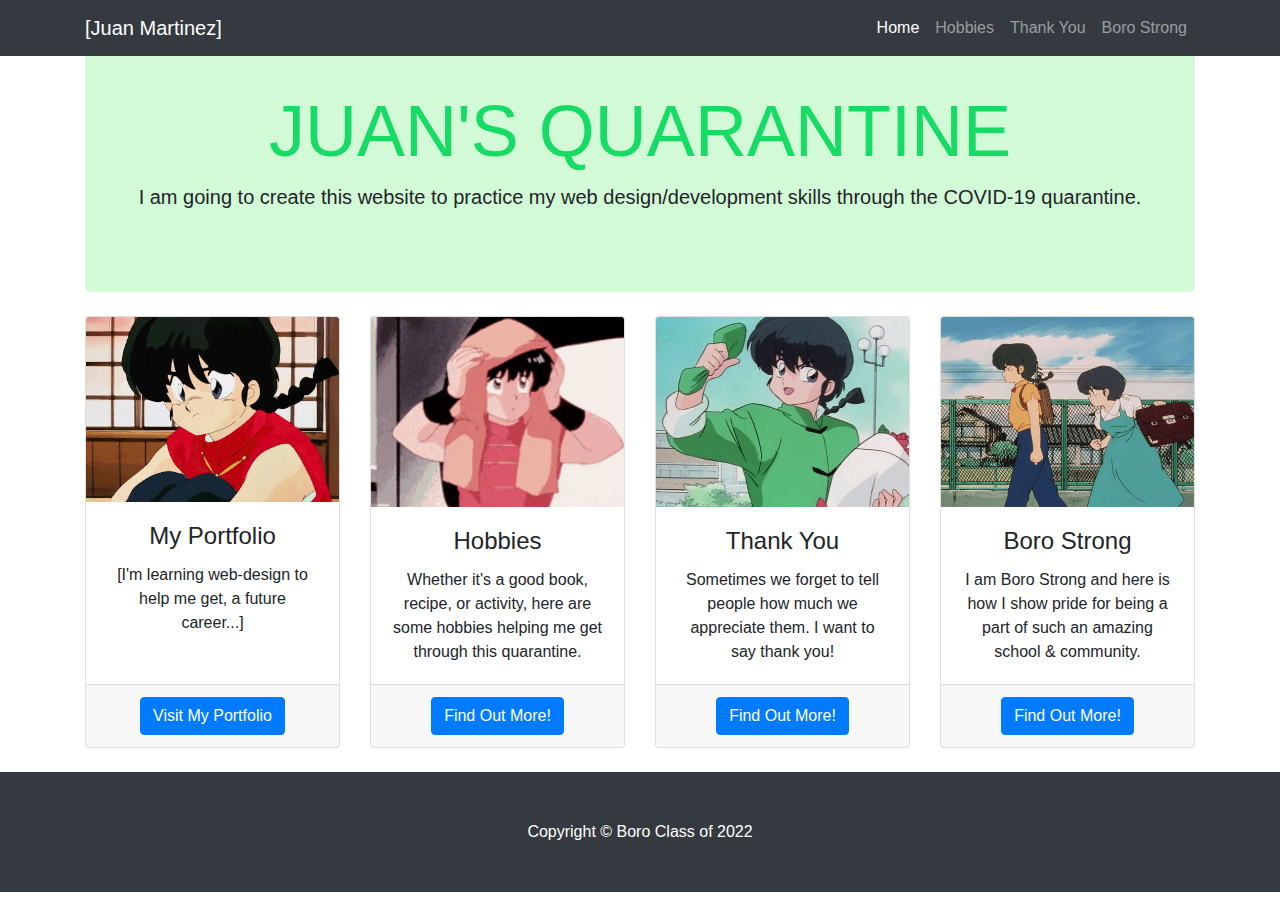
<file: index.html>
<!doctype html>
<html lang="en">
  <head>
    <!-- Required meta tags -->
    <meta charset="utf-8">
    <meta name="viewport" content="width=device-width, initial-scale=1, shrink-to-fit=no">

    <!-- Bootstrap CSS -->
    <link rel="stylesheet" href="https://stackpath.bootstrapcdn.com/bootstrap/4.4.1/css/bootstrap.min.css" integrity="sha384-Vkoo8x4CGsO3+Hhxv8T/Q5PaXtkKtu6ug5TOeNV6gBiFeWPGFN9MuhOf23Q9Ifjh" crossorigin="anonymous">
    <!-- Animate CSS -->
    <link rel="stylesheet" href="css/animate.css">
    <!-- MY STYLES -->
    <link rel="stylesheet" href="css/master.css">
    <title>Quarantine Site</title>
  </head>
  <body>

    <!-- Navigation -->
    <nav class="navbar navbar-expand-lg navbar-dark bg-dark fixed-top">
      <div class="container">
        <a class="navbar-brand animated infinite jello" href="#">[Juan Martinez]</a>
        <button class="navbar-toggler" type="button" data-toggle="collapse" data-target="#navbarResponsive" aria-controls="navbarResponsive" aria-expanded="false" aria-label="Toggle navigation">
          <span class="navbar-toggler-icon"></span>
        </button>
        <div class="collapse navbar-collapse" id="navbarResponsive">
          <ul class="navbar-nav ml-auto">
            <li class="nav-item active">
              <a class="nav-link" href="#">Home
                <span class="sr-only">(current)</span>
              </a>
            </li>
            <li class="nav-item">
              <a class="nav-link" href="hobbies.html"target="_blank">Hobbies</a>
            </li>
            <li class="nav-item">
              <a class="nav-link" href="thanks.html"target="_blank">Thank You</a>
            </li>
            <li class="nav-item">
              <a class="nav-link" href="boro.html"target="_blank">Boro Strong</a>
            </li>
          </ul>
        </div>
      </div>
    </nav>

    <!-- Page Content -->
    <div class="container">

      <!-- Jumbotron Header -->
      <header class="jumbotron my-4 text-center">
        <h1 class="title display-3 animated bounce infinite">JUAN'S QUARANTINE</h1>
        <p class="lead">I am going to create this website to practice my web design/development skills through the COVID-19 quarantine.</p>
      </header>

      <!-- Page Features -->
      <div class="row text-center animated zoomInDown">

        <div class="col-lg-3 col-md-6 mb-4">
          <div class="card h-100">
            <img class="card-img-top" src="img/ranma.webp" alt="">
            <div class="card-body">
              <h4 class="card-title">My Portfolio</h4>
              <p class="card-text">[I'm learning web-design to help me get, a future career...]</p>
            </div>
            <div class="card-footer">
              <a href="https://jpablo18.github.io/jpablo18.io/" class="btn btn-primary" target="_blank">Visit My Portfolio</a>
            </div>
          </div>
        </div>

        <div class="col-lg-3 col-md-6 mb-4">
          <div class="card h-100">
            <img class="card-img-top" src="img/tenor.gif" alt="">
            <div class="card-body">
              <h4 class="card-title">Hobbies</h4>
              <p class="card-text">Whether it's a good book, recipe, or activity, here are some hobbies helping me get through this quarantine.</p>
            </div>
            <div class="card-footer">
              <a href="hobbies.html" target="_blank" class="btn btn-primary">Find Out More!</a>
            </div>
          </div>
        </div>

        <div class="col-lg-3 col-md-6 mb-4">
          <div class="card h-100">
            <img class="card-img-top" src="img/thanks.gif" alt="">
            <div class="card-body">
              <h4 class="card-title">Thank You</h4>
              <p class="card-text">Sometimes we forget to tell people how much we appreciate them. I want to say thank you!</p>
            </div>
            <div class="card-footer">
              <a href="thanks.html"target="_blank" class="btn btn-primary">Find Out More!</a>
            </div>
          </div>
        </div>

        <div class="col-lg-3 col-md-6 mb-4">
          <div class="card h-100">
            <img class="card-img-top" src="img/original.gif" alt="">
            <div class="card-body">
              <h4 class="card-title">Boro Strong</h4>
              <p class="card-text">I am Boro Strong and here is how I show pride for being a part of such an amazing school & community.</p>
            </div>
            <div class="card-footer">
              <a href="boro.html"target="_blank" class="btn btn-primary">Find Out More!</a>
            </div>
          </div>
        </div>

      </div>
      <!-- /.row -->

    </div>
    <!-- /.container -->

    <!-- Footer -->
    <footer class="py-5 bg-dark">
      <div class="container">
        <p class="m-0 text-center text-white">Copyright &copy; Boro Class of 2022</p>
      </div>
      <!-- /.container -->
    </footer>

    <!-- Optional JavaScript -->
    <!-- jQuery first, then Popper.js, then Bootstrap JS -->
    <script src="https://code.jquery.com/jquery-3.4.1.slim.min.js" integrity="sha384-J6qa4849blE2+poT4WnyKhv5vZF5SrPo0iEjwBvKU7imGFAV0wwj1yYfoRSJoZ+n" crossorigin="anonymous"></script>
    <script src="https://cdn.jsdelivr.net/npm/popper.js@1.16.0/dist/umd/popper.min.js" integrity="sha384-Q6E9RHvbIyZFJoft+2mJbHaEWldlvI9IOYy5n3zV9zzTtmI3UksdQRVvoxMfooAo" crossorigin="anonymous"></script>
    <script src="https://stackpath.bootstrapcdn.com/bootstrap/4.4.1/js/bootstrap.min.js" integrity="sha384-wfSDF2E50Y2D1uUdj0O3uMBJnjuUD4Ih7YwaYd1iqfktj0Uod8GCExl3Og8ifwB6" crossorigin="anonymous"></script>
  </body>
</html>
</file>
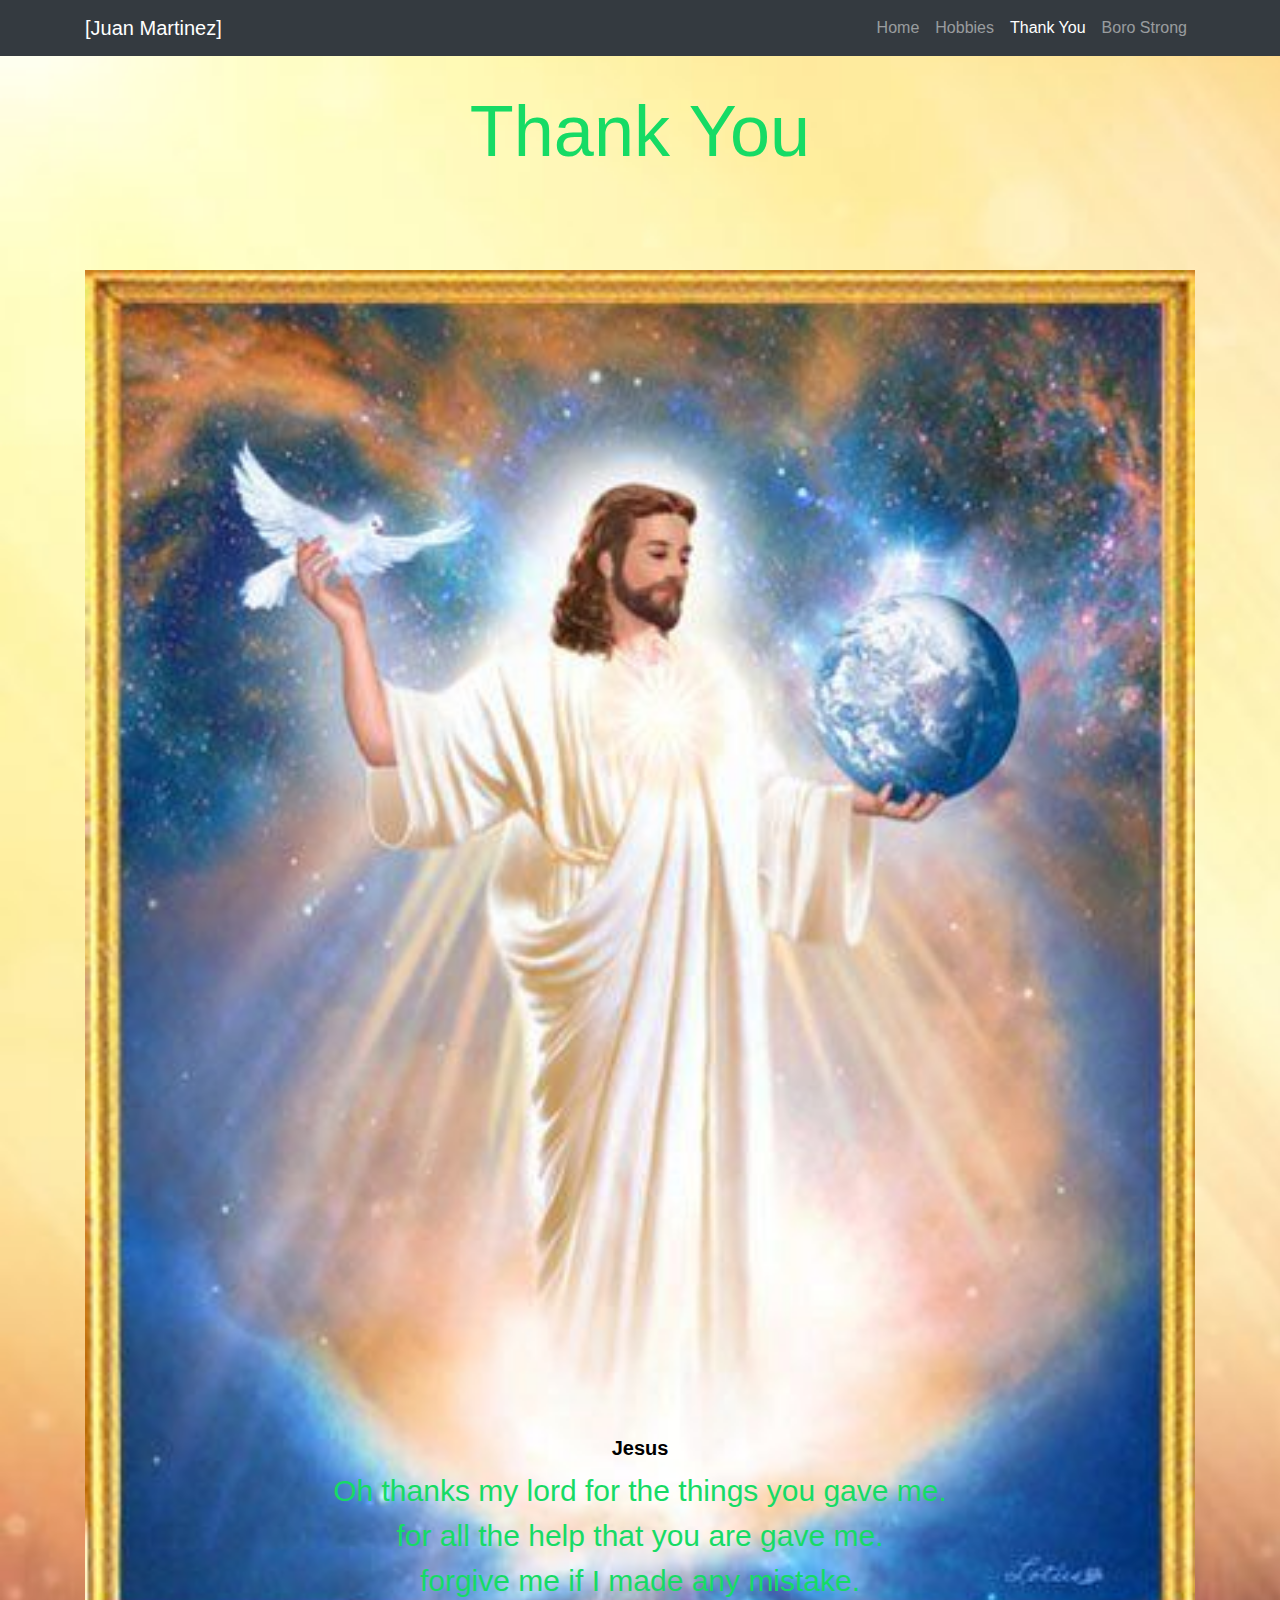
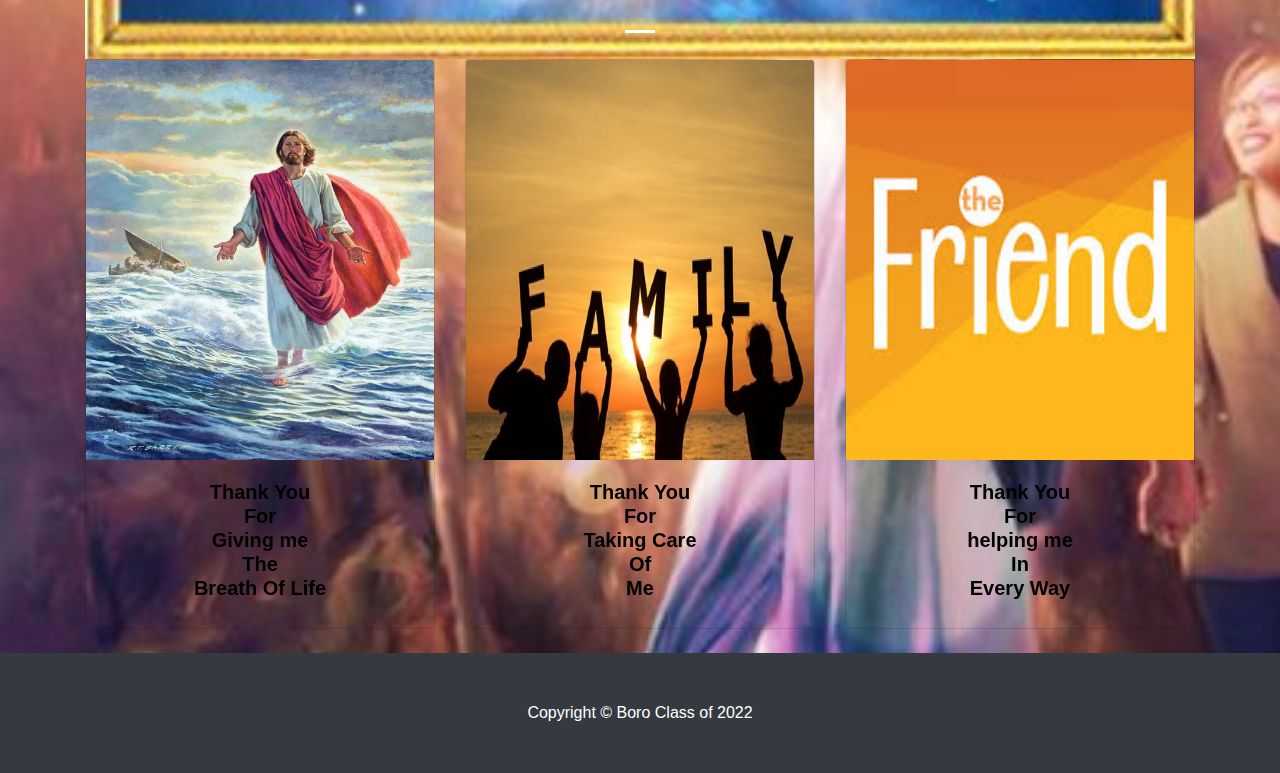
<file: thanks.html>
<!doctype html>
<html lang="en">
  <head>
    <!-- Required meta tags -->
    <meta charset="utf-8">
    <meta name="viewport" content="width=device-width, initial-scale=1, shrink-to-fit=no">

    <!-- Bootstrap CSS -->
    <link rel="stylesheet" href="https://stackpath.bootstrapcdn.com/bootstrap/4.4.1/css/bootstrap.min.css" integrity="sha384-Vkoo8x4CGsO3+Hhxv8T/Q5PaXtkKtu6ug5TOeNV6gBiFeWPGFN9MuhOf23Q9Ifjh" crossorigin="anonymous">
    <!-- Animate CSS -->
    <link rel="stylesheet" href="css/animate.css">
    <!-- MY STYLES -->
    <link rel="stylesheet" href="css/card.css">
    <title>Thanks Site</title>
  </head>
  <body>

    <!-- Navigation -->
    <nav class="navbar navbar-expand-lg navbar-dark bg-dark fixed-top">
      <div class="container">
        <a class="navbar-brand animated infinite jello" href="https://jpablo18.github.io/Martinez-quarantine/" target="_blank">[Juan Martinez]</a>
        <button class="navbar-toggler" type="button" data-toggle="collapse" data-target="#navbarResponsive" aria-controls="navbarResponsive" aria-expanded="false" aria-label="Toggle navigation">
          <span class="navbar-toggler-icon"></span>
        </button>
        <div class="collapse navbar-collapse" id="navbarResponsive">
          <ul class="navbar-nav ml-auto">
            <li class="nav-item">
              <a class="nav-link" href="https://jpablo18.github.io/Martinez-quarantine/" target="_blank">Home
              </a>
            </li>
            <li class="nav-item">
              <a class="nav-link" href="hobbies.html" target="_blank">Hobbies
              </a>
            </li>
            <li class="nav-item active">
              <a class="nav-link" href="#">Thank You
              <span class="sr-only">(current)</span>
            </a>
            </li>
            <li class="nav-item">
              <a class="nav-link" href="boro.html"target="_blank">Boro Strong</a>
            </li>
          </ul>
        </div>
      </div>
    </nav>

    <!-- Page Content -->
    <div class="container">
      <!-- Jumbotron Header -->
      <header class="jumbotron my-4 text-center">
        <h1 class="title display-3 animated rubberBand ">Thank You</h1>
      </header>


      <!-- Page Features -->
      <div id="carouselExampleCaptions" class="carousel slide" data-ride="carousel">
  <ol class="carousel-indicators">
    <li data-target="#carouselExampleCaptions" data-slide-to="0" class="active"></li>
  </ol>
  <div class="carousel-inner">
    <div class="carousel-item active">
      <img src="img/crist.jpg" class="d-block w-100" alt="...">
      <div class="carousel-caption d-none d-md-block">
        <h5>Jesus</h5>
        <p class="p">Oh thanks my lord for the things you gave me.<br> for all the help that you are gave me. <br> forgive me if I made any mistake.</p>
      </div>
    </div>
  </div>
</div>

<div class="row text-center animated zoomInDown">

<div class="col-lg-4 col-md-4 mb-4">
  <div class="card h-100">
    <img class="card-img-top" src="img/jesu.jpg" alt="">
    <div class="card-body">
      <div class="pull-right quote-content">
  			<div class="animated lightSpeedIn"><h5>Thank You <br>For<br>Giving me <br>The <br>Breath Of Life</h5></div>
  		</div>
      </div>
  </div>
</div>

<div class="col-lg-4 col-md-4 mb-4">
  <div class="card h-100">
    <img class="card-img-top" src="img/family.jpg" alt="">
    <div class="card-body">
      <div class="pull-right quote-content">
  			<div class="animated bounceInRight"><h5>Thank You <br>For<br>Taking Care <br>Of <br> Me </h5></div>
  		</div>
</div>
  </div>
</div>

<div class="col-lg-4 col-md-4 mb-4">
  <div class="card h-100">
    <img class="card-img-top" src="img/friend.jfif" alt="">
    <div class="card-body">
      <div class="pull-right quote-content">
        <div class=" animated rotateInDownRight"><h5>Thank You <br>For<br>helping me <br>In <br>Every Way</h5></div>
      </div>
    </div>
  </div>
</div>
</div>

      <!-- /.row -->

    </div>
    <!-- /.container -->

    <!-- Footer -->
    <footer class="py-5 bg-dark">
      <div class="container">
        <p class="m-0 text-center text-white">Copyright &copy; Boro Class of 2022</p>
      </div>
      <!-- /.container -->
    </footer>

    <!-- Optional JavaScript -->
    <!-- jQuery first, then Popper.js, then Bootstrap JS -->
    <!-- <script src="https://code.jquery.com/jquery-3.4.1.slim.min.js" integrity="sha384-J6qa4849blE2+poT4WnyKhv5vZF5SrPo0iEjwBvKU7imGFAV0wwj1yYfoRSJoZ+n" crossorigin="anonymous"></script>
    <script src="https://cdn.jsdelivr.net/npm/popper.js@1.16.0/dist/umd/popper.min.js" integrity="sha384-Q6E9RHvbIyZFJoft+2mJbHaEWldlvI9IOYy5n3zV9zzTtmI3UksdQRVvoxMfooAo" crossorigin="anonymous"></script>
    <script src="https://stackpath.bootstrapcdn.com/bootstrap/4.4.1/js/bootstrap.min.js" integrity="sha384-wfSDF2E50Y2D1uUdj0O3uMBJnjuUD4Ih7YwaYd1iqfktj0Uod8GCExl3Og8ifwB6" crossorigin="anonymous"></script> -->
  </body>
</html>
</file>
<file: css/master.css>
/* This is where my CSS styles are going to go! */
brand:focus, .navbar-dark .navbar-brand:hover {
    color: #F7FFF6;
}
.jumbotron{
  background-color:#D3FAD6;
}
.title{
  color: #16DB65;
}
</file>
<file: css/card.css>
/* brand:focus, .navbar-dark .navbar-brand:hover {
    color: #F7FFF6;
}
.bg-dark {
    background: rgba(2,2,2,0.2)!important;
} */
.jumbotron{
  background-color:#D3FAD6 ;
  background: rgba(0, 0, 0, 0);
}
.title{
  color: #16DB65;
}
.card{
  background: rgba(0, 0, 0, 0);
}
body{
  background-image: url("../img/jesus.jpg");
   background-repeat: no-repeat;
   background-size: cover;
}
.p{
  font-size: 30px;
  color: #16DB65;
}
h5{
  font-weight: bold;
  color:black;
}
.card-img-top{
  height: 400px;
  width:auto;
}
</file>
